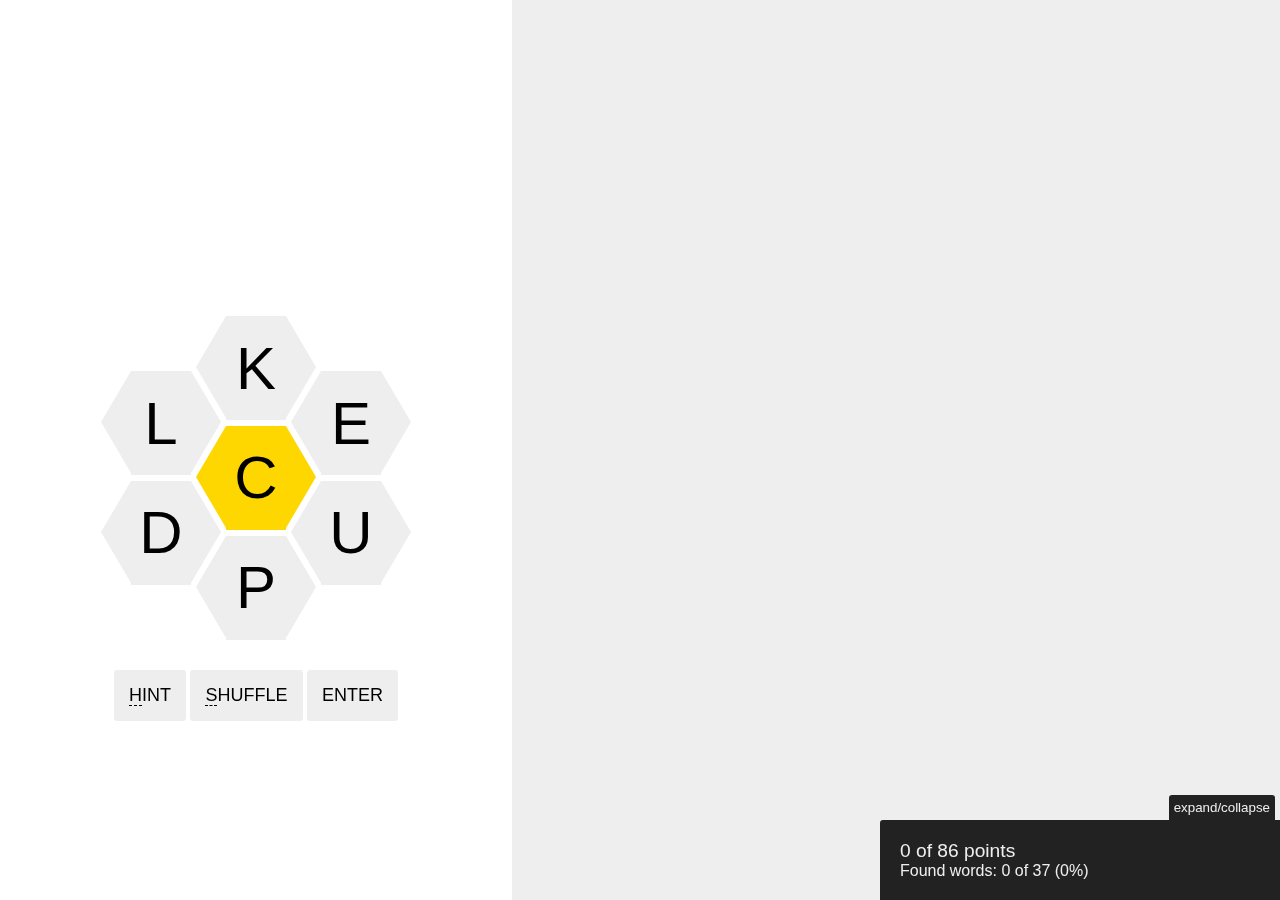
<file: index.html>
<!doctype html>
<html lang="en">
  <head>
    <meta charset="UTF-8">
    <meta name="viewport" content="width=device-width, initial-scale=1">
    <link rel="stylesheet" href="styles.css">
    <script async src="https://www.googletagmanager.com/gtag/js?id=UA-27898822-2"></script>
    <script>
      window.dataLayer = window.dataLayer || [];
      function gtag(){dataLayer.push(arguments);}
      gtag('js', new Date());

      gtag('config', 'UA-27898822-2');
    </script>
  </head>
  <body>
    <div id="inputs">
      <form id="guess-form">
        <input id="guess" autocomplete="off">
      </form>
      <div id="toast" class="hidden">&nbsp;</div>
      <div id="letters"></div>
      <div id="controls">
        <button id="hint"><span class="shortcut">H</span>int</button>
        <button id="shuffle"><span class="shortcut">S</span>huffle</button>
        <button id="enter">Enter</button>
      </div>
    </div>
    <div id="outputs">
      <div id="guesses"></div>
    </div>
    <div id="stats">
      <div id="progress-bar"></div>
      <button id="toggle-stats">expand/collapse</button>
      <div id="points"><span id="num-points">0</span> of <span id="max-points">0</span> points</div>
      <div>Found words: <span id="found">0</span> of <span id="total">0</span> (<span id="found-pct">0%</span>)</div>
      <div id="expanded-stats" class="hidden">
        <div>Longest word: <span id="longest">0</span> letters</div>
        <div>Most distinct letters: <span id="most-letters">0</span></div>
        <div>Average word length: <span id="avg-length">0</span> letters</div>
        <div>Words per minute: <span id="wpm">0</span></div>
        <div>Hints used: <span id="hints">0</span></div>
      </div>
    </div>
    <script type="module">
import Game from './game.js';

const DEBUG = true;

const game = new Game();

if (DEBUG) window.game = game;
    </script>
  </body>
</html>
</file>
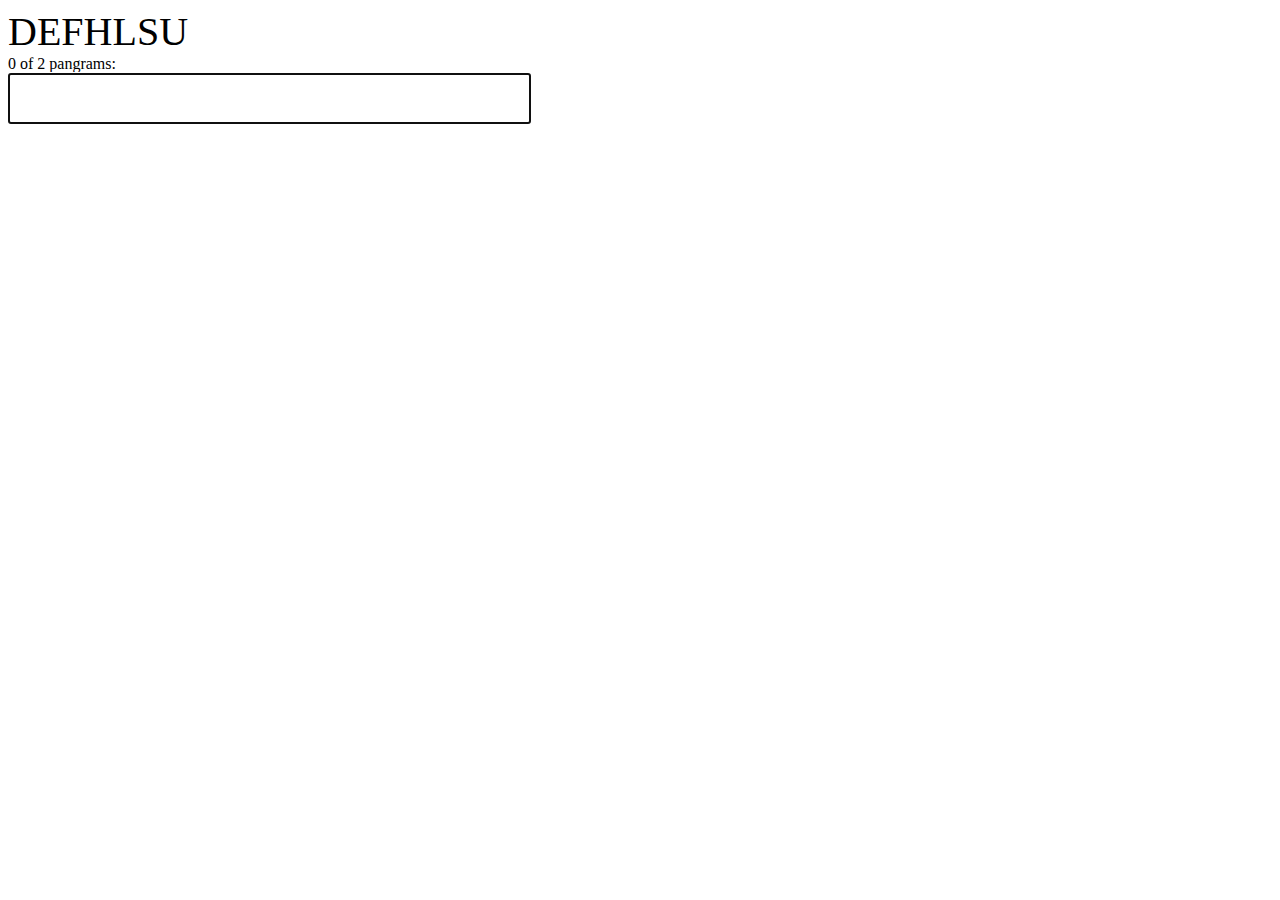
<file: pangrams.html>
<!doctype html>
<html lang="en">
  <head>
    <meta charset="UTF-8">
    <meta name="viewport" content="width=device-width, initial-scale=1">
    <script async src="https://www.googletagmanager.com/gtag/js?id=UA-27898822-2"></script>
    <script>
      window.dataLayer = window.dataLayer || [];
      function gtag(){dataLayer.push(arguments);}
      gtag('js', new Date());

      gtag('config', 'UA-27898822-2');
    </script>
    <style>
#letters,
#guess {
  font-size: 40px;
}
    </style>
  </head>
  <body>
    <div id="result">Loading&hellip;</div>
    <div id="letters"></div>
    <div><span id="correct-guesses-size">0</span> of <span id="solution-size">0</span> pangrams: <span id="correct-guesses"></span></div>
    <form id="guess-form">
      <input id="guess" autocomplete="off">
    </form>
    <script type="module">
const result = document.getElementById('result');
const letters = document.getElementById('letters');
const correctGuesses = document.getElementById('correct-guesses');
const correctGuessesSize = document.getElementById('correct-guesses-size');
const solutionSize = document.getElementById('solution-size');
const guessForm = document.getElementById('guess-form');
const guess = document.getElementById('guess');
let solution = new Set();

fetch('./pangrams.json').then(r => r.json()).then(solutions => {
  const pangrams = Object.keys(solutions);
  const pangram = pangrams[Math.floor(Math.random() * pangrams.length)];
  solution = new Set(solutions[pangram]);

  letters.innerText = pangram.toUpperCase();
  solutionSize.innerText = solution.size;
  result.innerText = '';
  guess.focus();
  console.log(solution)
});

guessForm.addEventListener('submit', e => {
  e.preventDefault();

  const _guess = guess.value.toLowerCase();
  guess.value = '';

  if (!solution.has(_guess)) {
    result.innerText = 'Incorrect';
    return;
  }

  let _correctGuesses = correctGuesses.dataset.guesses?.split(' ') || [];
  _correctGuesses.push(_guess);
  correctGuesses.dataset.guesses = _correctGuesses.join(' ');
  correctGuesses.innerText = _correctGuesses.map(g => g.toUpperCase()).join(', ');
  correctGuessesSize.innerText = _correctGuesses.length;
  result.innerText = 'Correct!';

  if (_correctGuesses.length == solution.size) {
    result.innerText = 'You Win!';
  }
});
    </script>
  </body>
</html>
</file>
<file: styles.css>
:root {
  --bg-color: #eee;
  --dark-bg-color: #ddd;
  --text-color: #222;
  --accent-color: gold;
  --dark-accent-color: hsla(51, 100%, 45%, 1);
  --magic-color: purple;
  --error-color: red;
}

* {
  box-sizing: border-box;
}

body {
  display: flex;
  margin: 0;
  padding: 0;
  font-family: sans-serif;
  height: 100vh;
  color: var(--text-color);
}

#inputs {
  display: flex;
  flex-direction: column;
  align-items: center;
  justify-content: center;
  min-width: 40%;
}

#outputs {
  width: 100%;
  background-color: var(--bg-color);
}

#guess-form {
  margin-bottom: 10px;
}

#guess {
  width: 100%;
  border: none;
  font-size: 60px;
  text-align: center;
  text-transform: uppercase;
  caret-color: var(--accent-color);
}
#guess:focus {
  outline: none;
}

#toast {
  content: '';
  border-radius: 3px;
  padding: 5px 10px;
  min-height: 28px;
  /* Inverted colors */
  background-color: var(--text-color);
  color: var(--bg-color);
  font-size: 18px;
  transition: all 100ms;
}
#toast.hidden {
  opacity: 0;
}
#toast.good {
  background-color: var(--accent-color);
  color: var(--text-color);
}
#toast.bad {
  background-color: var(--error-color);
}
#toast.magic {
  background-color: var(--magic-color);
}

#letters {
  --hex-size: 60px;
  /* This is the value of sin(120)/sin(30) AKA sqrt(3). */
  /* CSS has no native sin() or sqrt() support yet. */
  --hex-ratio: 1.7320508075688776;
  --hex-width: var(--hex-size);
  --hex-height: calc(var(--hex-ratio) * var(--hex-width));
  --hex-gap: 5px;
}
#letters {
  width: calc(5 * var(--hex-width) + (2 * var(--hex-gap)));
  margin-top: 25px;
}
.letter {
  position: relative;
  border: none;
  padding: 0;
  margin: 0;
  width: var(--hex-width);
  height: var(--hex-height);
  background-color: var(--bg-color);
  font-size: var(--hex-size);
}
.letter:before,
.letter:after {
  content: '';
  position: absolute;
  top: 0;
  width: 0;
  border-top: calc(var(--hex-height) / 2) solid transparent;
  border-bottom: calc(var(--hex-height) / 2) solid transparent;
}
.letter:before {
  /* width / 2 */
  left: calc(-1 * var(--hex-width) / 2);
  border-right: calc(var(--hex-width) / 2) solid var(--bg-color);
}
.letter:after {
  right: calc(-1 * var(--hex-width) / 2);
  border-left: calc(var(--hex-width) / 2) solid var(--bg-color);
}

.letter.base {
  background-color: var(--accent-color);
}
.letter.base:before {
  border-right-color: var(--accent-color);
}
.letter.base:after {
  border-left-color: var(--accent-color);
}

.letter:focus {
  outline: none;
}
.letter:active,
.letter.active {
  background-color: var(--dark-bg-color);
}
.letter:active:before,
.letter.active:before {
  border-right-color: var(--dark-bg-color);
}
.letter:active:after,
.letter.active:after {
  border-left-color: var(--dark-bg-color);
}

.letter,
.letter:before,
.letter:after {
  transition: all 100ms;
}

.letter.base:active,
.letter.base.active {
  background-color: var(--dark-accent-color);
}
.letter.base:active:before,
.letter.base.active:before {
  border-right-color: var(--dark-accent-color);
}
.letter.base:active:after,
.letter.base.active:after {
  border-left-color: var(--dark-accent-color);
}

.letter:nth-child(n+2),
.letter:nth-child(n+5) {
  margin-top: calc((-1 * var(--hex-height) / 2) + var(--hex-gap) / var(--hex-ratio));
}
.letter:nth-child(1),
.letter:nth-child(4),
.letter:nth-child(7) {
  margin-left: calc(2 * var(--hex-width) + var(--hex-gap));
  margin-right: calc(2 * var(--hex-width) + var(--hex-gap));
}
.letter:nth-child(2),
.letter:nth-child(5) {
  margin-left: calc(var(--hex-width) / 2);
  margin-right: calc(2 * var(--hex-width) + 2 * var(--hex-gap));
}

#controls {
  margin-top: 30px;
}
#controls button {
  border: none;
  border-radius: 3px;
  padding: 15px;
  background-color: var(--bg-color);
  text-transform: uppercase;
  font-size: 18px;
}
#controls button:focus,
#controls button:active {
  outline: none;
  background-color: var(--dark-bg-color);
}
.shortcut {
  border-bottom: 1px dashed;
}

#progress {
  font-size: 26px;
}

#guesses {
  overflow: auto;
  max-height: 100vh;
  display: flex;
  flex-direction: column;
  flex-wrap: wrap;
  padding: 60px 0;
}
.guess-wrapper {
  margin-bottom: 15px;
  margin-right: 15px;
}
.guess {
  border-radius: 3px;
  padding: 5px;
  text-transform: uppercase;
  font-size: 24px;
}
.guess.magic {
  color: var(--magic-color);
}
.guess.pangram {
  background-color: gold;
}

#stats {
  position: fixed;
  bottom: 0;
  right: 0;
  border-top-left-radius: 3px;
  padding: 20px;
  width: 400px;
  /* Inverted colors */
  background-color: var(--text-color);
  color: var(--bg-color);
  max-height: 100vh;
}
#toggle-stats {
  position: absolute;
  bottom: 100%;
  right: 5px;
  border-radius: 3px 3px 0 0;
  border: none;
  padding: 5px;
  /* Inverted colors */
  background-color: var(--text-color);
  color: var(--bg-color);
}
#toggle-stats:focus,
#toggle-stats:active {
  outline: none;
  color: var(--accent-color);
}
#expanded-stats.hidden {
  display: none;
}
#progress-bar {
  content: '';
  position: absolute;
  top: 2px;
  left: 0;
  height: 2px;
  background-color: var(--accent-color);
}
#points {
  font-size: 1.2rem;
}

@media screen and (max-width: 900px) and (orientation: portrait) {
  body {
    flex-direction: column;
  }
  #outputs {
    margin-top: 30px;
    height: 100%;
  }
  #guesses {
    flex-direction: row;
    max-height: unset;
    max-width: 100vw;
  }
}
@media screen and (max-width: 900px) and (orientation: landscape) {
  #toast {
    position: absolute;
    top: 10px;
    left: 50%;
    transform: translateX(-50%);
  }
  #letters {
    --hex-size: 45px;
    margin-top: 10px;
  }
  #controls {
    margin-top: 10px;
  }
}
</file>
